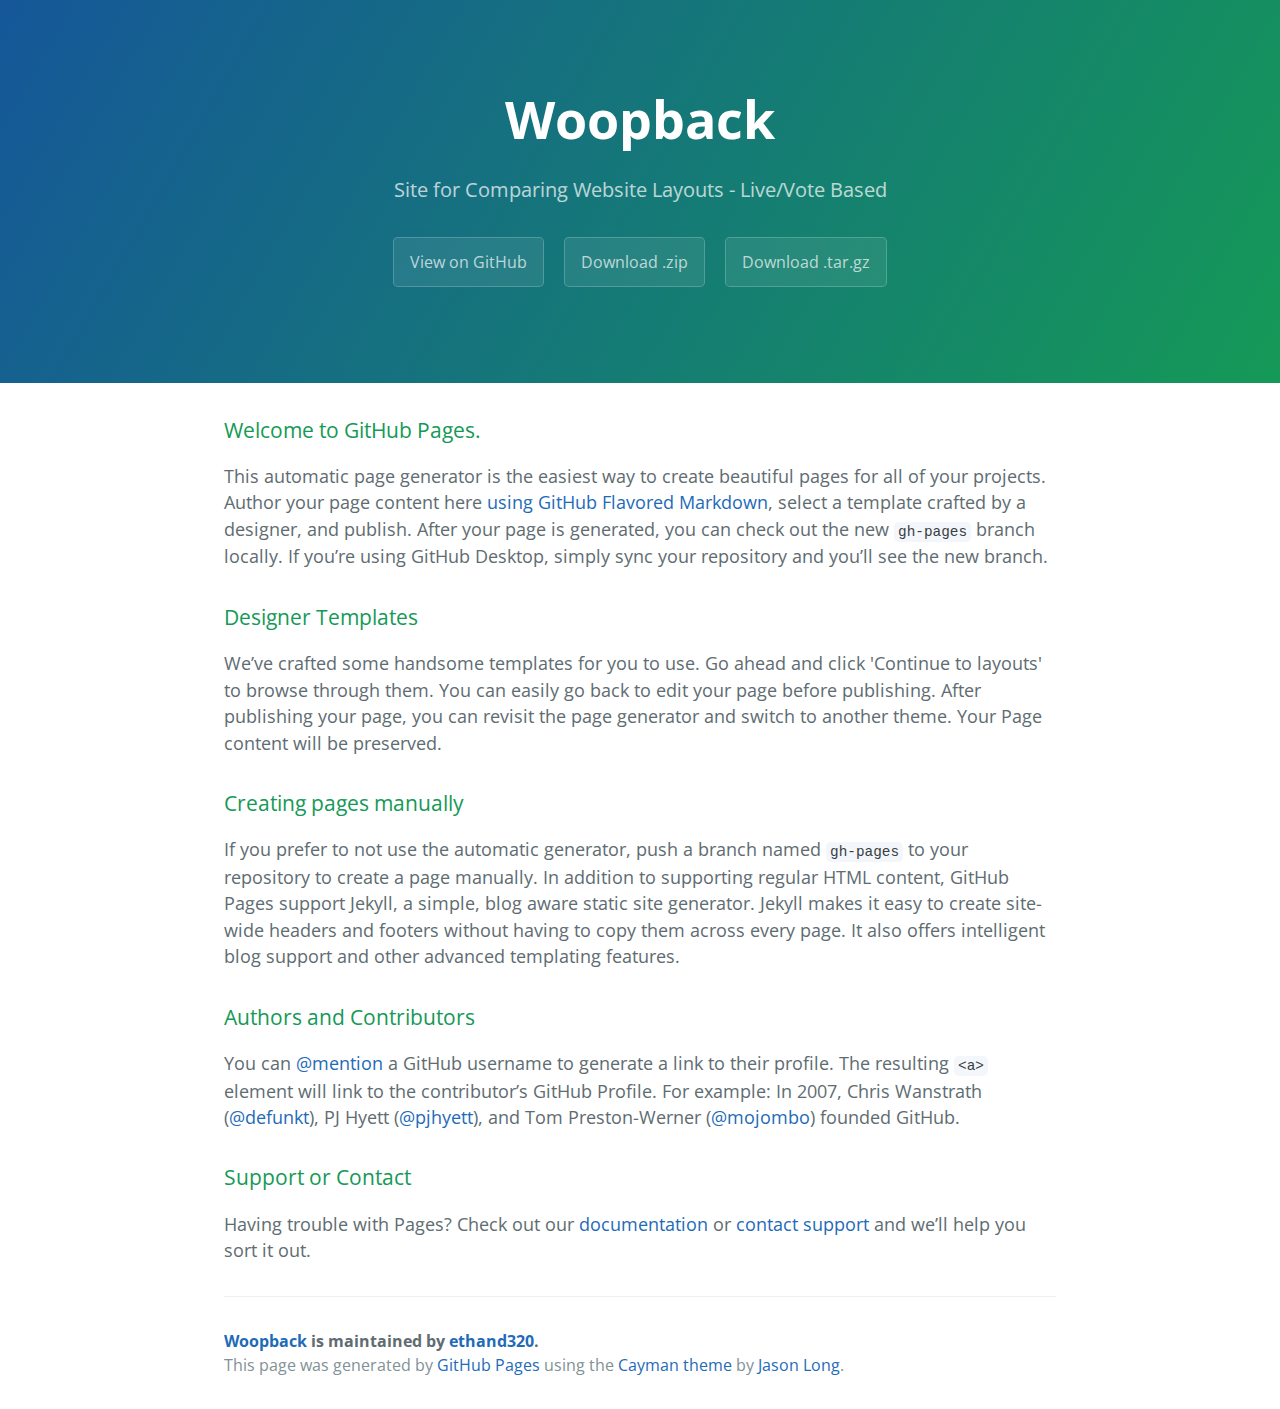
<file: index.html>
<!DOCTYPE html>
<html lang="en-us">
  <head>
    <meta charset="UTF-8">
    <title>Woopback by ethand320</title>
    <meta name="viewport" content="width=device-width, initial-scale=1">
    <link rel="stylesheet" type="text/css" href="stylesheets/normalize.css" media="screen">
    <link href='https://fonts.googleapis.com/css?family=Open+Sans:400,700' rel='stylesheet' type='text/css'>
    <link rel="stylesheet" type="text/css" href="stylesheets/stylesheet.css" media="screen">
    <link rel="stylesheet" type="text/css" href="stylesheets/github-light.css" media="screen">
  </head>
  <body>
    <section class="page-header">
      <h1 class="project-name">Woopback</h1>
      <h2 class="project-tagline">Site for Comparing Website Layouts - Live/Vote Based</h2>
      <a href="https://github.com/ethand320/woopback" class="btn">View on GitHub</a>
      <a href="https://github.com/ethand320/woopback/zipball/master" class="btn">Download .zip</a>
      <a href="https://github.com/ethand320/woopback/tarball/master" class="btn">Download .tar.gz</a>
    </section>

    <section class="main-content">
      <h3>
<a id="welcome-to-github-pages" class="anchor" href="#welcome-to-github-pages" aria-hidden="true"><span class="octicon octicon-link"></span></a>Welcome to GitHub Pages.</h3>

<p>This automatic page generator is the easiest way to create beautiful pages for all of your projects. Author your page content here <a href="https://guides.github.com/features/mastering-markdown/">using GitHub Flavored Markdown</a>, select a template crafted by a designer, and publish. After your page is generated, you can check out the new <code>gh-pages</code> branch locally. If you’re using GitHub Desktop, simply sync your repository and you’ll see the new branch.</p>

<h3>
<a id="designer-templates" class="anchor" href="#designer-templates" aria-hidden="true"><span class="octicon octicon-link"></span></a>Designer Templates</h3>

<p>We’ve crafted some handsome templates for you to use. Go ahead and click 'Continue to layouts' to browse through them. You can easily go back to edit your page before publishing. After publishing your page, you can revisit the page generator and switch to another theme. Your Page content will be preserved.</p>

<h3>
<a id="creating-pages-manually" class="anchor" href="#creating-pages-manually" aria-hidden="true"><span class="octicon octicon-link"></span></a>Creating pages manually</h3>

<p>If you prefer to not use the automatic generator, push a branch named <code>gh-pages</code> to your repository to create a page manually. In addition to supporting regular HTML content, GitHub Pages support Jekyll, a simple, blog aware static site generator. Jekyll makes it easy to create site-wide headers and footers without having to copy them across every page. It also offers intelligent blog support and other advanced templating features.</p>

<h3>
<a id="authors-and-contributors" class="anchor" href="#authors-and-contributors" aria-hidden="true"><span class="octicon octicon-link"></span></a>Authors and Contributors</h3>

<p>You can <a href="https://github.com/blog/821" class="user-mention">@mention</a> a GitHub username to generate a link to their profile. The resulting <code>&lt;a&gt;</code> element will link to the contributor’s GitHub Profile. For example: In 2007, Chris Wanstrath (<a href="https://github.com/defunkt" class="user-mention">@defunkt</a>), PJ Hyett (<a href="https://github.com/pjhyett" class="user-mention">@pjhyett</a>), and Tom Preston-Werner (<a href="https://github.com/mojombo" class="user-mention">@mojombo</a>) founded GitHub.</p>

<h3>
<a id="support-or-contact" class="anchor" href="#support-or-contact" aria-hidden="true"><span class="octicon octicon-link"></span></a>Support or Contact</h3>

<p>Having trouble with Pages? Check out our <a href="https://help.github.com/pages">documentation</a> or <a href="https://github.com/contact">contact support</a> and we’ll help you sort it out.</p>

      <footer class="site-footer">
        <span class="site-footer-owner"><a href="https://github.com/ethand320/woopback">Woopback</a> is maintained by <a href="https://github.com/ethand320">ethand320</a>.</span>

        <span class="site-footer-credits">This page was generated by <a href="https://pages.github.com">GitHub Pages</a> using the <a href="https://github.com/jasonlong/cayman-theme">Cayman theme</a> by <a href="https://twitter.com/jasonlong">Jason Long</a>.</span>
      </footer>

    </section>

  
  </body>
</html>
</file>
<file: stylesheets/stylesheet.css>
* {
  box-sizing: border-box; }

body {
  padding: 0;
  margin: 0;
  font-family: "Open Sans", "Helvetica Neue", Helvetica, Arial, sans-serif;
  font-size: 16px;
  line-height: 1.5;
  color: #606c71; }

a {
  color: #1e6bb8;
  text-decoration: none; }
  a:hover {
    text-decoration: underline; }

.btn {
  display: inline-block;
  margin-bottom: 1rem;
  color: rgba(255, 255, 255, 0.7);
  background-color: rgba(255, 255, 255, 0.08);
  border-color: rgba(255, 255, 255, 0.2);
  border-style: solid;
  border-width: 1px;
  border-radius: 0.3rem;
  transition: color 0.2s, background-color 0.2s, border-color 0.2s; }
  .btn + .btn {
    margin-left: 1rem; }

.btn:hover {
  color: rgba(255, 255, 255, 0.8);
  text-decoration: none;
  background-color: rgba(255, 255, 255, 0.2);
  border-color: rgba(255, 255, 255, 0.3); }

@media screen and (min-width: 64em) {
  .btn {
    padding: 0.75rem 1rem; } }

@media screen and (min-width: 42em) and (max-width: 64em) {
  .btn {
    padding: 0.6rem 0.9rem;
    font-size: 0.9rem; } }

@media screen and (max-width: 42em) {
  .btn {
    display: block;
    width: 100%;
    padding: 0.75rem;
    font-size: 0.9rem; }
    .btn + .btn {
      margin-top: 1rem;
      margin-left: 0; } }

.page-header {
  color: #fff;
  text-align: center;
  background-color: #159957;
  background-image: linear-gradient(120deg, #155799, #159957); }

@media screen and (min-width: 64em) {
  .page-header {
    padding: 5rem 6rem; } }

@media screen and (min-width: 42em) and (max-width: 64em) {
  .page-header {
    padding: 3rem 4rem; } }

@media screen and (max-width: 42em) {
  .page-header {
    padding: 2rem 1rem; } }

.project-name {
  margin-top: 0;
  margin-bottom: 0.1rem; }

@media screen and (min-width: 64em) {
  .project-name {
    font-size: 3.25rem; } }

@media screen and (min-width: 42em) and (max-width: 64em) {
  .project-name {
    font-size: 2.25rem; } }

@media screen and (max-width: 42em) {
  .project-name {
    font-size: 1.75rem; } }

.project-tagline {
  margin-bottom: 2rem;
  font-weight: normal;
  opacity: 0.7; }

@media screen and (min-width: 64em) {
  .project-tagline {
    font-size: 1.25rem; } }

@media screen and (min-width: 42em) and (max-width: 64em) {
  .project-tagline {
    font-size: 1.15rem; } }

@media screen and (max-width: 42em) {
  .project-tagline {
    font-size: 1rem; } }

.main-content :first-child {
  margin-top: 0; }
.main-content img {
  max-width: 100%; }
.main-content h1, .main-content h2, .main-content h3, .main-content h4, .main-content h5, .main-content h6 {
  margin-top: 2rem;
  margin-bottom: 1rem;
  font-weight: normal;
  color: #159957; }
.main-content p {
  margin-bottom: 1em; }
.main-content code {
  padding: 2px 4px;
  font-family: Consolas, "Liberation Mono", Menlo, Courier, monospace;
  font-size: 0.9rem;
  color: #383e41;
  background-color: #f3f6fa;
  border-radius: 0.3rem; }
.main-content pre {
  padding: 0.8rem;
  margin-top: 0;
  margin-bottom: 1rem;
  font: 1rem Consolas, "Liberation Mono", Menlo, Courier, monospace;
  color: #567482;
  word-wrap: normal;
  background-color: #f3f6fa;
  border: solid 1px #dce6f0;
  border-radius: 0.3rem; }
  .main-content pre > code {
    padding: 0;
    margin: 0;
    font-size: 0.9rem;
    color: #567482;
    word-break: normal;
    white-space: pre;
    background: transparent;
    border: 0; }
.main-content .highlight {
  margin-bottom: 1rem; }
  .main-content .highlight pre {
    margin-bottom: 0;
    word-break: normal; }
.main-content .highlight pre, .main-content pre {
  padding: 0.8rem;
  overflow: auto;
  font-size: 0.9rem;
  line-height: 1.45;
  border-radius: 0.3rem; }
.main-content pre code, .main-content pre tt {
  display: inline;
  max-width: initial;
  padding: 0;
  margin: 0;
  overflow: initial;
  line-height: inherit;
  word-wrap: normal;
  background-color: transparent;
  border: 0; }
  .main-content pre code:before, .main-content pre code:after, .main-content pre tt:before, .main-content pre tt:after {
    content: normal; }
.main-content ul, .main-content ol {
  margin-top: 0; }
.main-content blockquote {
  padding: 0 1rem;
  margin-left: 0;
  color: #819198;
  border-left: 0.3rem solid #dce6f0; }
  .main-content blockquote > :first-child {
    margin-top: 0; }
  .main-content blockquote > :last-child {
    margin-bottom: 0; }
.main-content table {
  display: block;
  width: 100%;
  overflow: auto;
  word-break: normal;
  word-break: keep-all; }
  .main-content table th {
    font-weight: bold; }
  .main-content table th, .main-content table td {
    padding: 0.5rem 1rem;
    border: 1px solid #e9ebec; }
.main-content dl {
  padding: 0; }
  .main-content dl dt {
    padding: 0;
    margin-top: 1rem;
    font-size: 1rem;
    font-weight: bold; }
  .main-content dl dd {
    padding: 0;
    margin-bottom: 1rem; }
.main-content hr {
  height: 2px;
  padding: 0;
  margin: 1rem 0;
  background-color: #eff0f1;
  border: 0; }

@media screen and (min-width: 64em) {
  .main-content {
    max-width: 64rem;
    padding: 2rem 6rem;
    margin: 0 auto;
    font-size: 1.1rem; } }

@media screen and (min-width: 42em) and (max-width: 64em) {
  .main-content {
    padding: 2rem 4rem;
    font-size: 1.1rem; } }

@media screen and (max-width: 42em) {
  .main-content {
    padding: 2rem 1rem;
    font-size: 1rem; } }

.site-footer {
  padding-top: 2rem;
  margin-top: 2rem;
  border-top: solid 1px #eff0f1; }

.site-footer-owner {
  display: block;
  font-weight: bold; }

.site-footer-credits {
  color: #819198; }

@media screen and (min-width: 64em) {
  .site-footer {
    font-size: 1rem; } }

@media screen and (min-width: 42em) and (max-width: 64em) {
  .site-footer {
    font-size: 1rem; } }

@media screen and (max-width: 42em) {
  .site-footer {
    font-size: 0.9rem; } }
</file>
<file: stylesheets/github-light.css>
/*
   Copyright 2014 GitHub Inc.

   Licensed under the Apache License, Version 2.0 (the "License");
   you may not use this file except in compliance with the License.
   You may obtain a copy of the License at

       http://www.apache.org/licenses/LICENSE-2.0

   Unless required by applicable law or agreed to in writing, software
   distributed under the License is distributed on an "AS IS" BASIS,
   WITHOUT WARRANTIES OR CONDITIONS OF ANY KIND, either express or implied.
   See the License for the specific language governing permissions and
   limitations under the License.

*/

.pl-c /* comment */ {
  color: #969896;
}

.pl-c1      /* constant, markup.raw, meta.diff.header, meta.module-reference, meta.property-name, support, support.constant, support.variable, variable.other.constant */,
.pl-s .pl-v /* string variable */ {
  color: #0086b3;
}

.pl-e  /* entity */,
.pl-en /* entity.name */ {
  color: #795da3;
}

.pl-s .pl-s1 /* string source */,
.pl-smi      /* storage.modifier.import, storage.modifier.package, storage.type.java, variable.other, variable.parameter.function */ {
  color: #333;
}

.pl-ent /* entity.name.tag */ {
  color: #63a35c;
}

.pl-k /* keyword, storage, storage.type */ {
  color: #a71d5d;
}

.pl-pds              /* punctuation.definition.string, string.regexp.character-class */,
.pl-s                /* string */,
.pl-s .pl-pse .pl-s1 /* string punctuation.section.embedded source */,
.pl-sr               /* string.regexp */,
.pl-sr .pl-cce       /* string.regexp constant.character.escape */,
.pl-sr .pl-sra       /* string.regexp string.regexp.arbitrary-repitition */,
.pl-sr .pl-sre       /* string.regexp source.ruby.embedded */ {
  color: #183691;
}

.pl-v /* variable */ {
  color: #ed6a43;
}

.pl-id /* invalid.deprecated */ {
  color: #b52a1d;
}

.pl-ii /* invalid.illegal */ {
  background-color: #b52a1d;
  color: #f8f8f8;
}

.pl-sr .pl-cce /* string.regexp constant.character.escape */ {
  color: #63a35c;
  font-weight: bold;
}

.pl-ml /* markup.list */ {
  color: #693a17;
}

.pl-mh        /* markup.heading */,
.pl-mh .pl-en /* markup.heading entity.name */,
.pl-ms        /* meta.separator */ {
  color: #1d3e81;
  font-weight: bold;
}

.pl-mq /* markup.quote */ {
  color: #008080;
}

.pl-mi /* markup.italic */ {
  color: #333;
  font-style: italic;
}

.pl-mb /* markup.bold */ {
  color: #333;
  font-weight: bold;
}

.pl-md /* markup.deleted, meta.diff.header.from-file */ {
  background-color: #ffecec;
  color: #bd2c00;
}

.pl-mi1 /* markup.inserted, meta.diff.header.to-file */ {
  background-color: #eaffea;
  color: #55a532;
}

.pl-mdr /* meta.diff.range */ {
  color: #795da3;
  font-weight: bold;
}

.pl-mo /* meta.output */ {
  color: #1d3e81;
}
</file>
